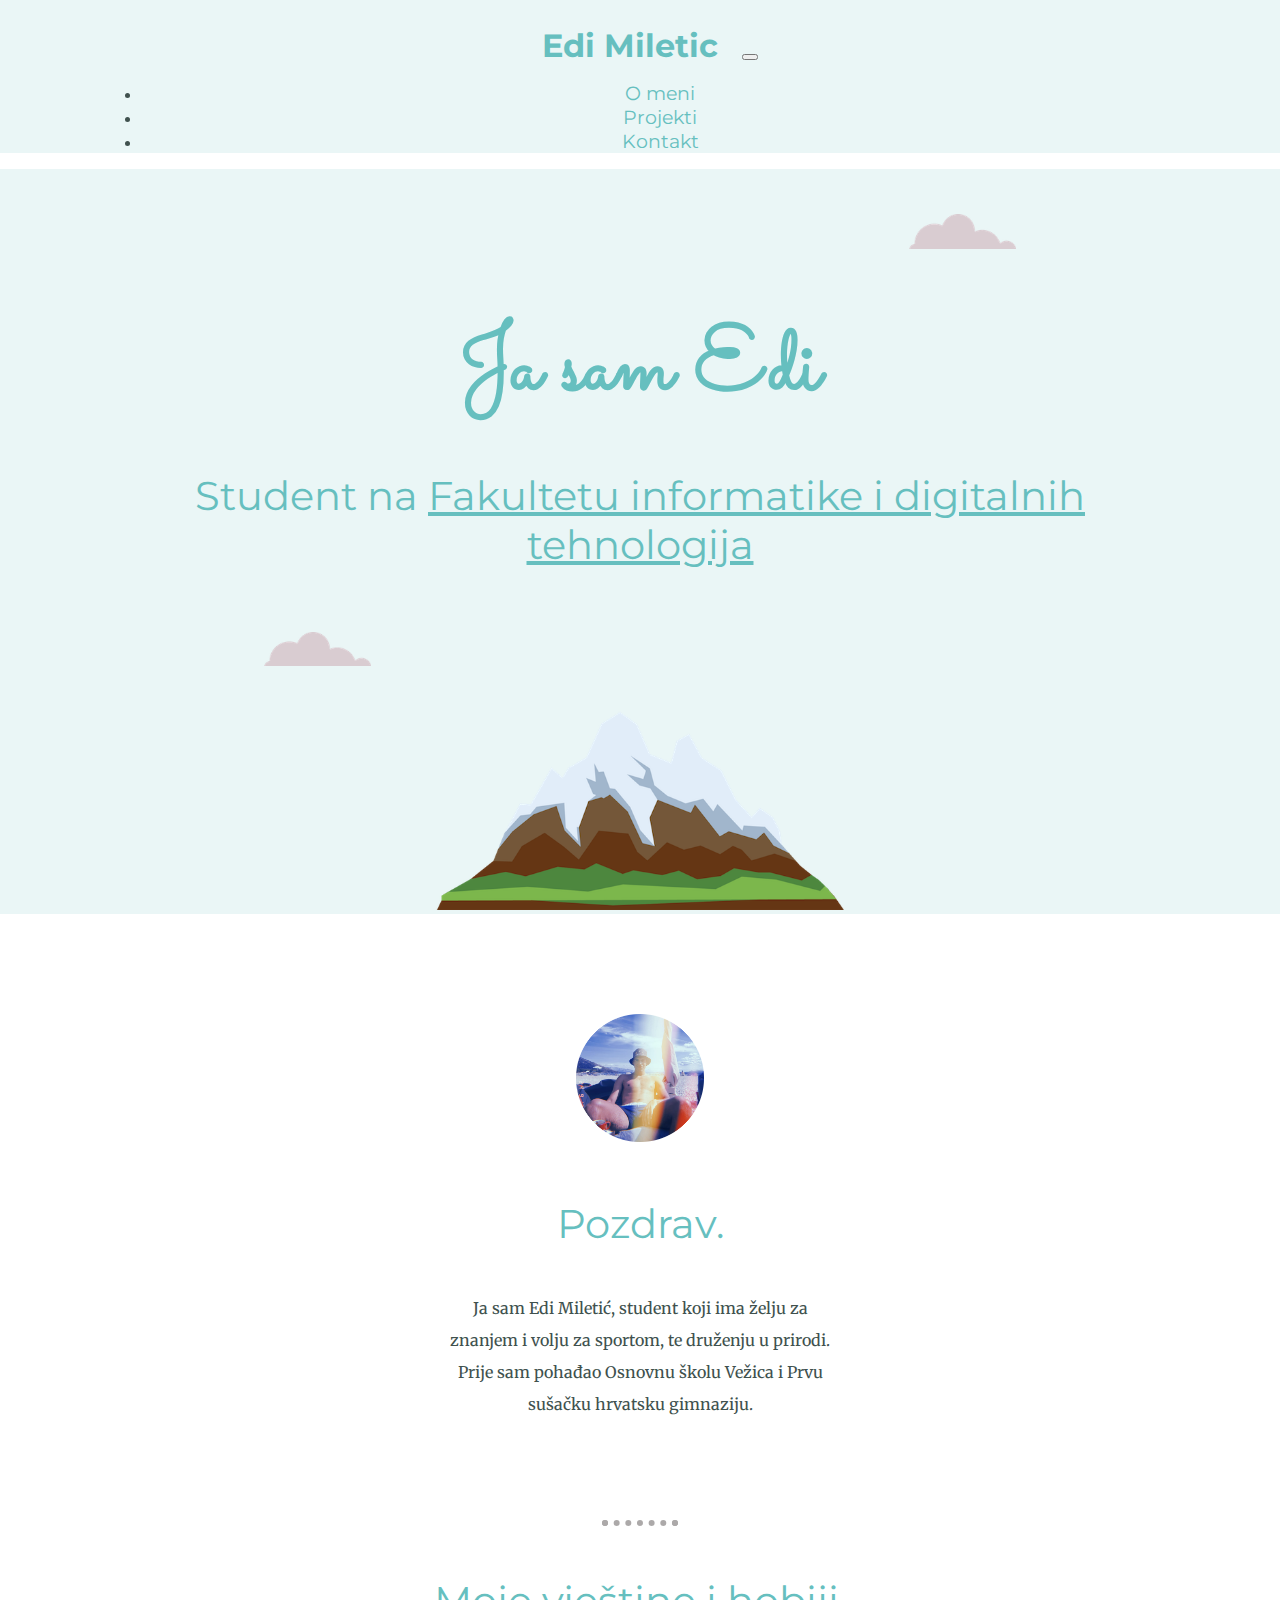
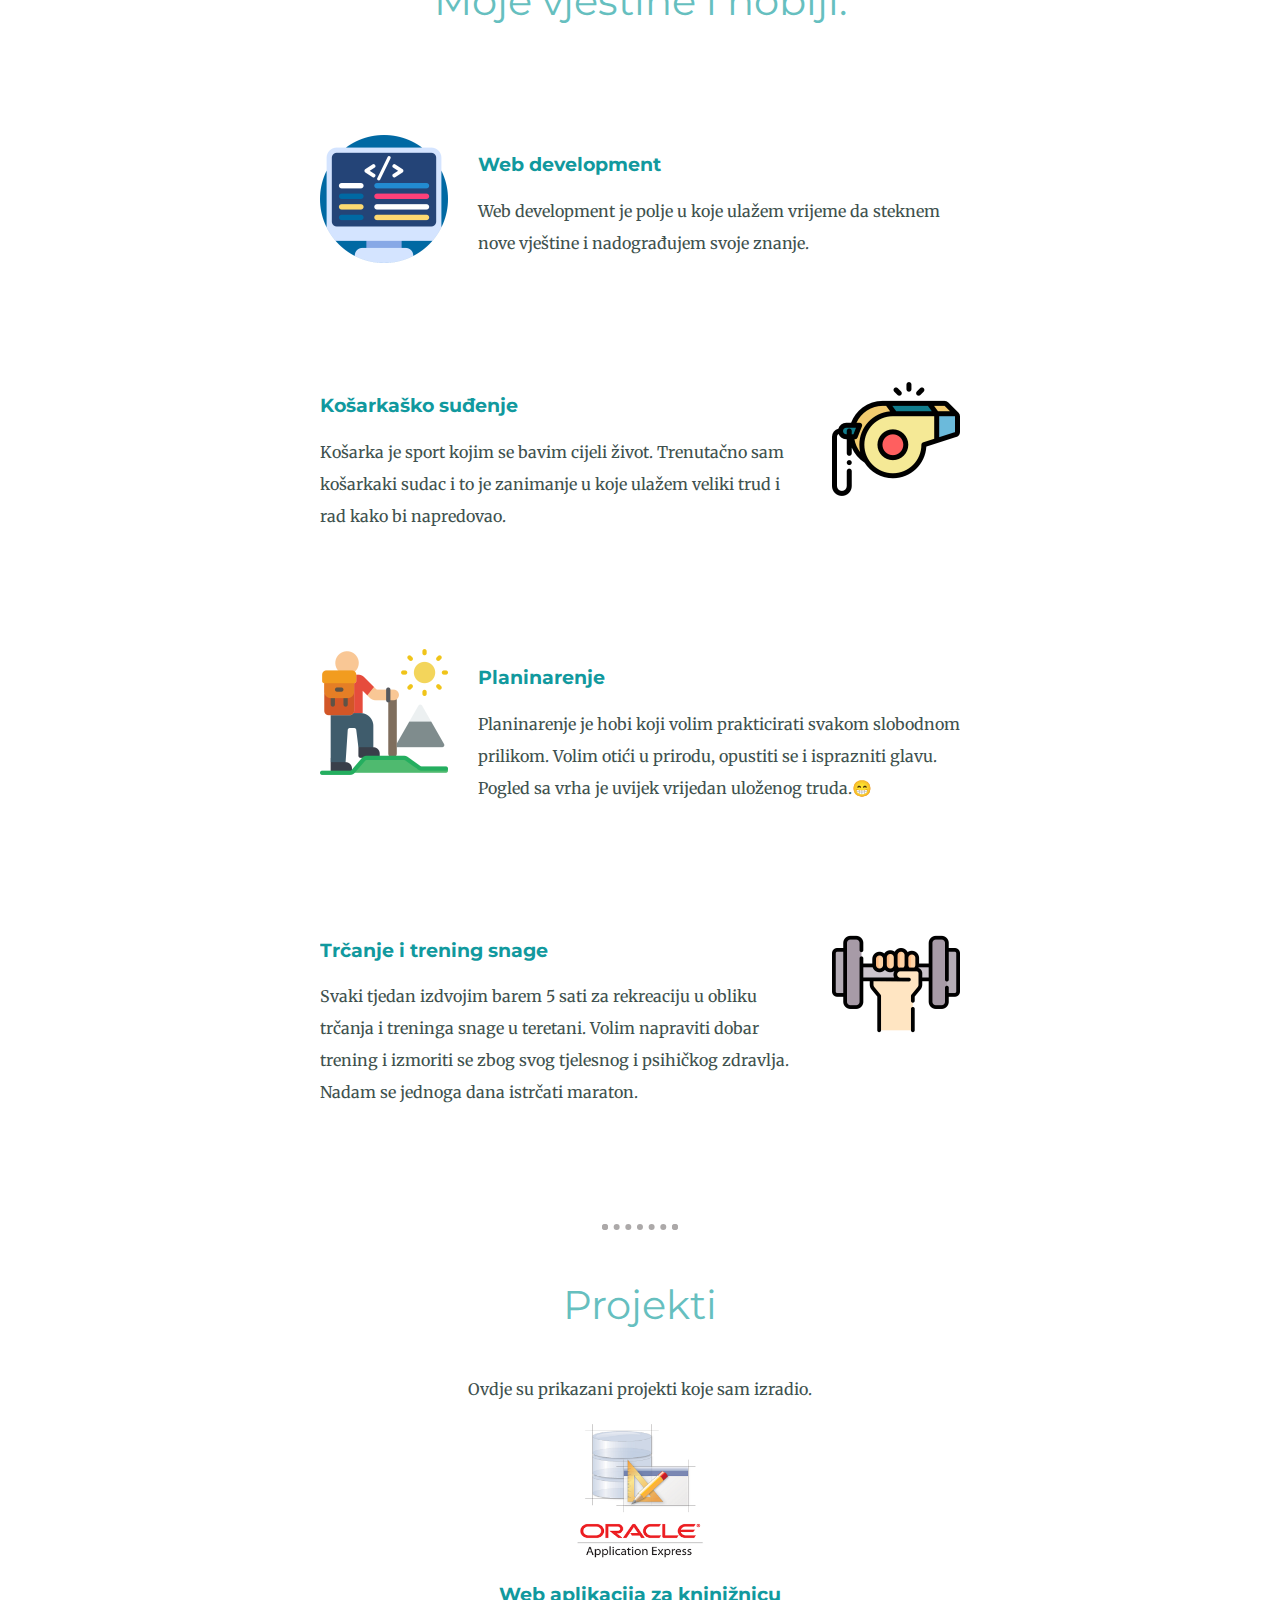
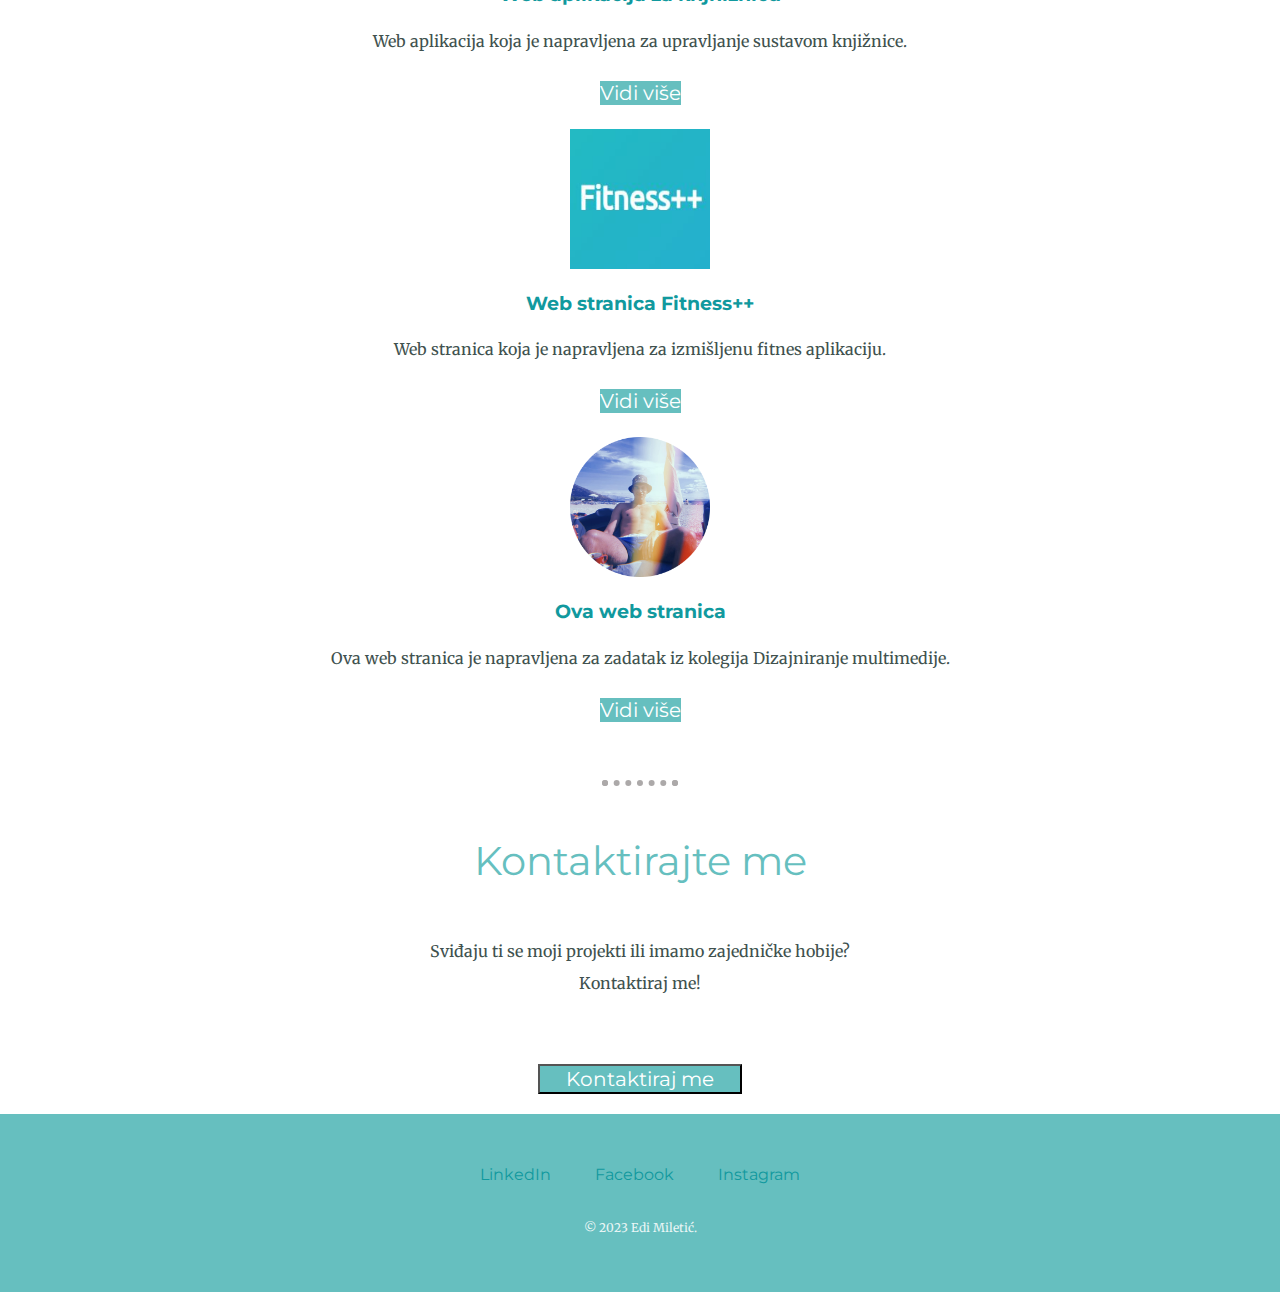
<file: index.html>
<!DOCTYPE html>
<html lang="en">

<head>
  <meta charset="UTF-8">
  <title>Edijeva stranica</title>
  <link href="https://cdn.jsdelivr.net/npm/bootstrap@5.3.0-alpha3/dist/css/bootstrap.min.css" rel="stylesheet"
    integrity="sha384-KK94CHFLLe+nY2dmCWGMq91rCGa5gtU4mk92HdvYe+M/SXH301p5ILy+dN9+nJOZ" crossorigin="anonymous">
  <script src="https://cdn.jsdelivr.net/npm/bootstrap@5.3.0-alpha3/dist/js/bootstrap.bundle.min.js"
    integrity="sha384-ENjdO4Dr2bkBIFxQpeoTz1HIcje39Wm4jDKdf19U8gI4ddQ3GYNS7NTKfAdVQSZe"
    crossorigin="anonymous"></script>
  <link rel="stylesheet" href="css/stilovi.css">
  <link rel="icon" href="favicon.ico">
  <link rel="preconnect" href="https://fonts.googleapis.com">
  <link rel="preconnect" href="https://fonts.gstatic.com" crossorigin>
  <link href="https://fonts.googleapis.com/css2?family=Merriweather&family=Montserrat&family=Sacramento&display=swap"
    rel="stylesheet">
</head>

<body>
  <section id="navigacija">
    <div class="container-fluid">
      <!-- Nav Bar -->
      <nav class="navbar navbar-expand-lg">
        <a class="navbar-brand" href="#title">Edi Miletic</a>
        <button class="navbar-toggler" type="button" data-bs-toggle="collapse" data-bs-target="#navbarTogglerDemo01"
          aria-controls="navbarTogglerDemo01" aria-expanded="false" aria-label="Toggle navigation">
          <span class="navbar-toggler-icon"></span>
        </button>
        <div class="collapse navbar-collapse" id="navbarTogglerDemo01">
          <ul class="navbar-nav ms-auto">
            <li class="nav-item"><a class="nav-link" href="#o-meni">O meni</a></li>
            <li class="nav-item"><a class="nav-link" href="#portofolio">Projekti</a></li>
            <li class="nav-item"><a class="nav-link" href="#contact-me">Kontakt</a></li>
          </ul>
        </div>
      </nav>
    </div>
  </section>
  <section class="" id="title">
    <div class="container-fluid">
      <img class="gornji-oblak" src="slike/cloud.png" alt="Oblak">
      <h1>Ja sam Edi</h1>
      <h2>Student na <span class="podcrtano">Fakultetu informatike i digitalnih tehnologija</span></h2>
      <img class="donji-oblak" src="slike/cloud.png" alt="Oblak">
      <img class="planina" src="slike/mountain.png" alt="Planina">
    </div>
  </section>
  <section class="" id="o-meni">
    <div class="container-fluid">
      <div class="profile">
        <img class="Profilna" src="slike/Profilna.jpg" alt="Profilna">
        <h2>Pozdrav.</h2>
        <p class="intro">Ja sam Edi Miletić, student koji ima želju za znanjem i volju za sportom, te druženju u
          prirodi. Prije sam pohađao Osnovnu školu Vežica i Prvu sušačku hrvatsku gimnaziju.</p>
      </div>
  </section>
  <hr>
  <section class="" id="vjestine">
    <div class="skills">
      <h2>Moje vještine i hobiji.</h2>
      <div class="skill-row">
        <img class="vještine-lijevo" src="slike/computer.png" alt="kompjuter">
        <h3>Web development</h3>
        <p>Web development je polje u koje ulažem vrijeme da steknem nove vještine i nadograđujem svoje znanje.</p>
      </div>
      <div class="skill-row">
        <img class="vještine-desno" src="slike/whistle.png" alt="fuckalica">
        <h3>Košarkaško suđenje</h3>
        <p>Košarka je sport kojim se bavim cijeli život. Trenutačno sam košarkaki sudac i to je zanimanje u koje ulažem veliki trud i rad kako bi napredovao.</p>
      </div>
      <div class="skill-row">
        <img class="vještine-lijevo" src="slike/hiking.png" alt="kompjuter">
        <h3>Planinarenje</h3>
        <p>Planinarenje je hobi koji volim prakticirati svakom slobodnom prilikom. Volim otići u prirodu, opustiti se i isprazniti glavu. Pogled sa vrha je uvijek vrijedan uloženog truda.😁</p>
      </div>
      <div class="skill-row">
        <img class="vještine-desno" src="slike/dumbbell.png" alt="fuckalica">
        <h3>Trčanje i trening snage</h3>
        <p>Svaki tjedan izdvojim barem 5 sati za rekreaciju u obliku trčanja i treninga snage u teretani. Volim napraviti dobar trening i izmoriti se zbog svog tjelesnog i psihičkog zdravlja. Nadam se jednoga dana istrčati maraton.</p>
      </div>
    </div>
  </section>
  <hr>
  <section class="" id="portofolio">

    <h2>Projekti</h2>
    <p>Ovdje su prikazani projekti koje sam izradio. </p>
    <div class="row">
      <div class="col-lg-4">
        <img class="rounded-circle"
          src="slike/Oracle.png"
          alt="Generic placeholder image" width="140" height="140">
        <h3>Web aplikacija za knjnižnicu</h3>
        <p>Web aplikacija koja je napravljena za upravljanje sustavom knjižnice.</p>
        <p><a class="btn" href="Knjiznica.html" role="button">Vidi više</a></p>
      </div><!-- /.col-lg-4 -->
      <div class="col-lg-4">
        <img class="rounded-circle" src="slike/Fitnes++.JPG" alt="Generic placeholder image" width="140" height="140">
        <h3>Web stranica Fitness++</h3>
        <p>Web stranica koja je napravljena za izmišljenu fitnes aplikaciju.
        </p>
        <p><a class="btn" href="Fitnes.html" role="button">Vidi više</a></p>
      </div><!-- /.col-lg-4 -->
      <div class="col-lg-4">
        <img class="rounded-circle" src="slike/Profilna.jpg" alt="Generic placeholder image" width="140" height="140">
        <h3>Ova web stranica</h3>
        <p>Ova web stranica je napravljena za zadatak iz kolegija Dizajniranje multimedije.
        </p>
        <p><a class="btn" href="portofolio.html" role="button">Vidi više</a></p>
      </div>
    </div>


  </section>
  <hr>
  <div id="contact-me">
    <h2>Kontaktirajte me</h2>
    <p class="outro">Sviđaju ti se moji projekti ili imamo zajedničke hobije? Kontaktiraj me!
    </p>
    <button type="button" class="btn btn-lg"><a href="mailto:edi.miletic1@gmail.com">Kontaktiraj me</a></button>
  </div>


  <footer>
    <div class="container-fluid">
      <a class="footer-link" href="https://www.linkedin.com/in/edi-miletic-35382a271/">LinkedIn</a>
      <a class="footer-link" href="https://www.facebook.com/edi.miletic.1/">Facebook</a>
      <a class="footer-link" href="https://www.instagram.com/edimiletic1/">Instagram</a>

      <p class="copyright">© 2023 Edi Miletić.</p>
    </div>
  </footer>


</body>

</html>
</file>
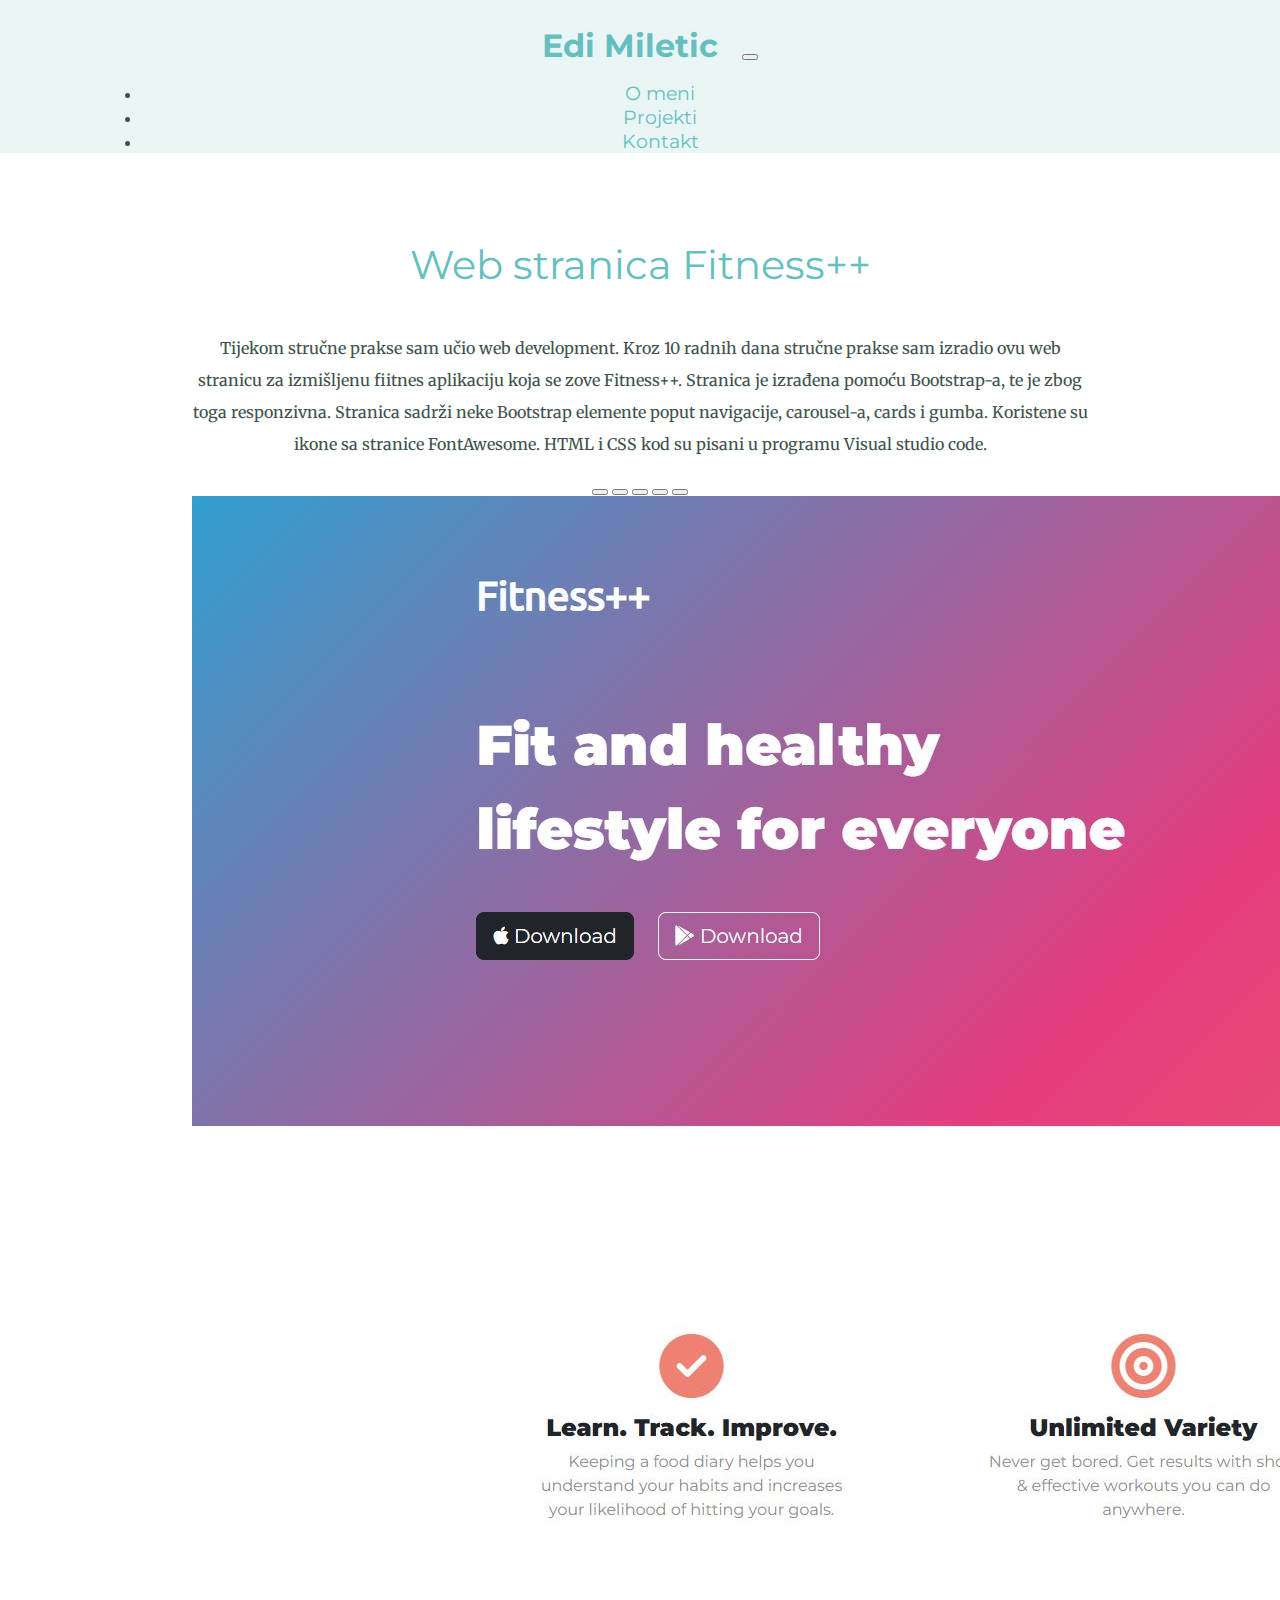
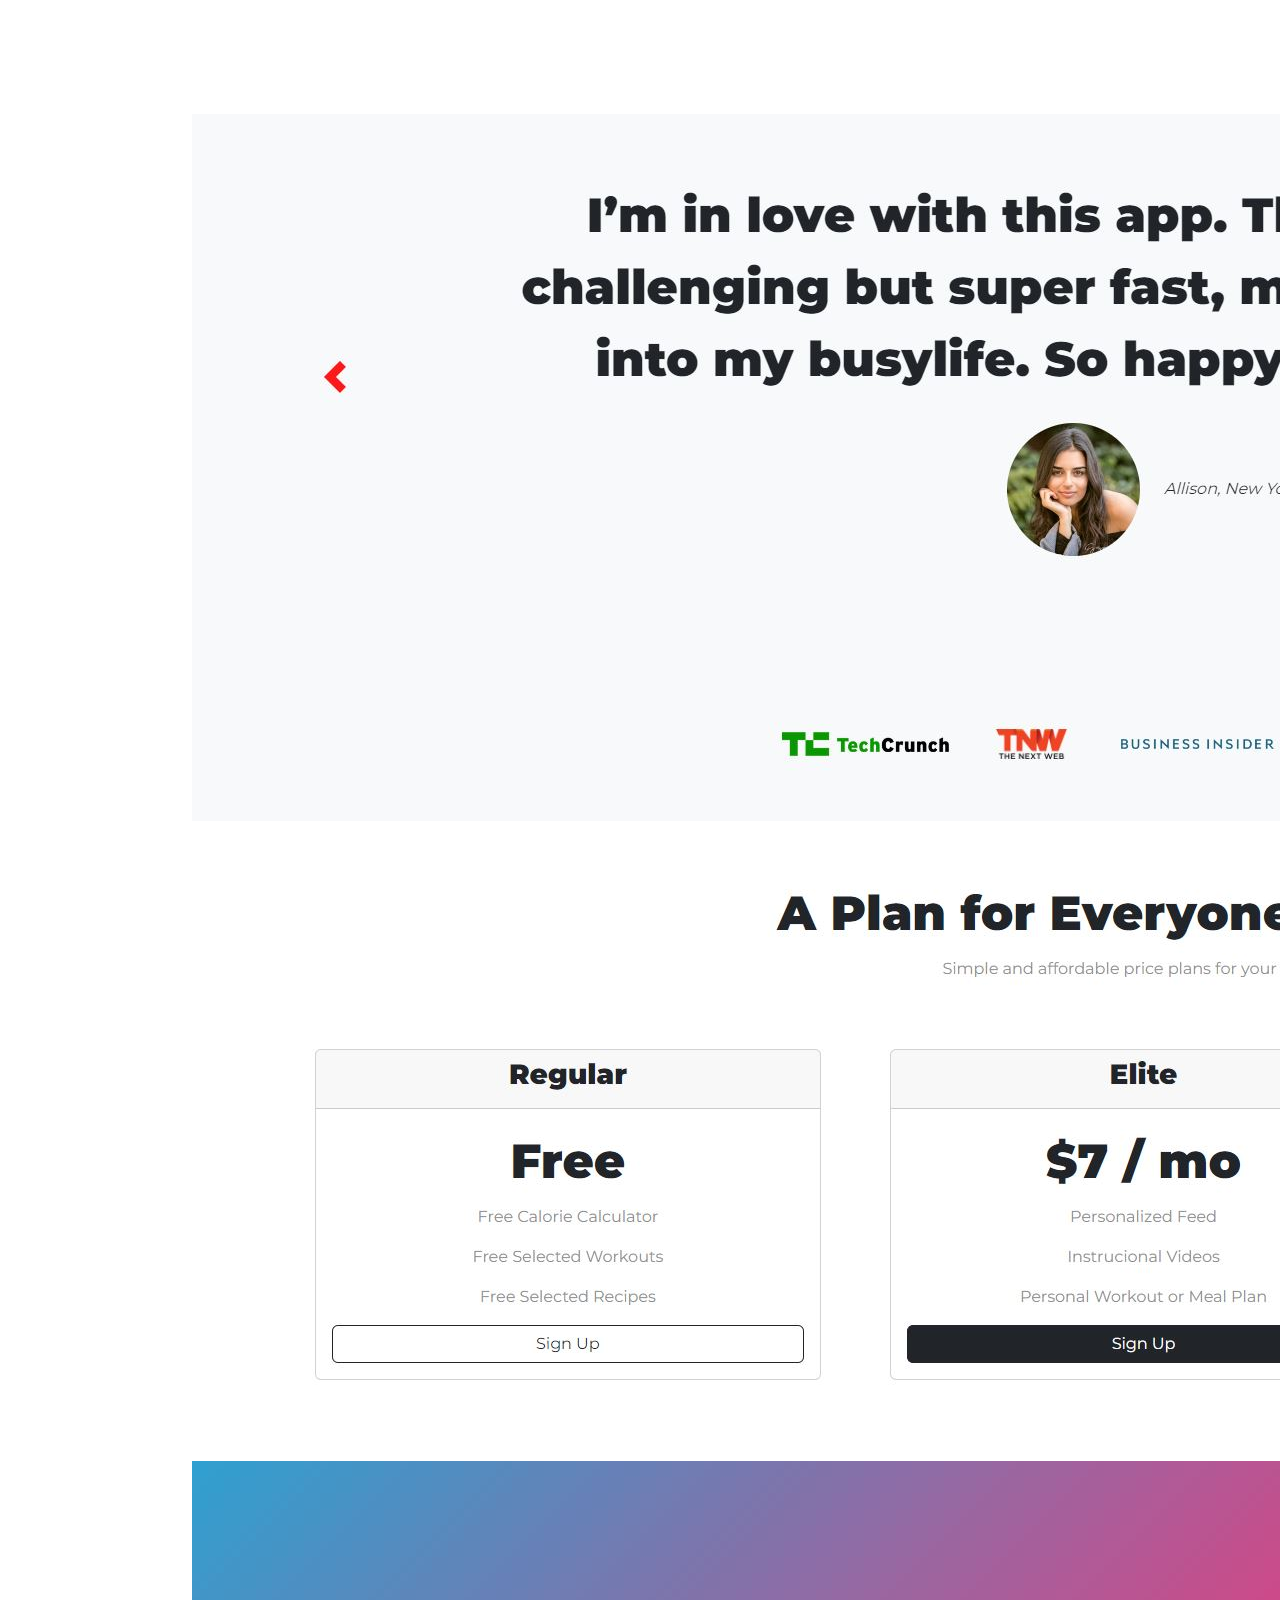
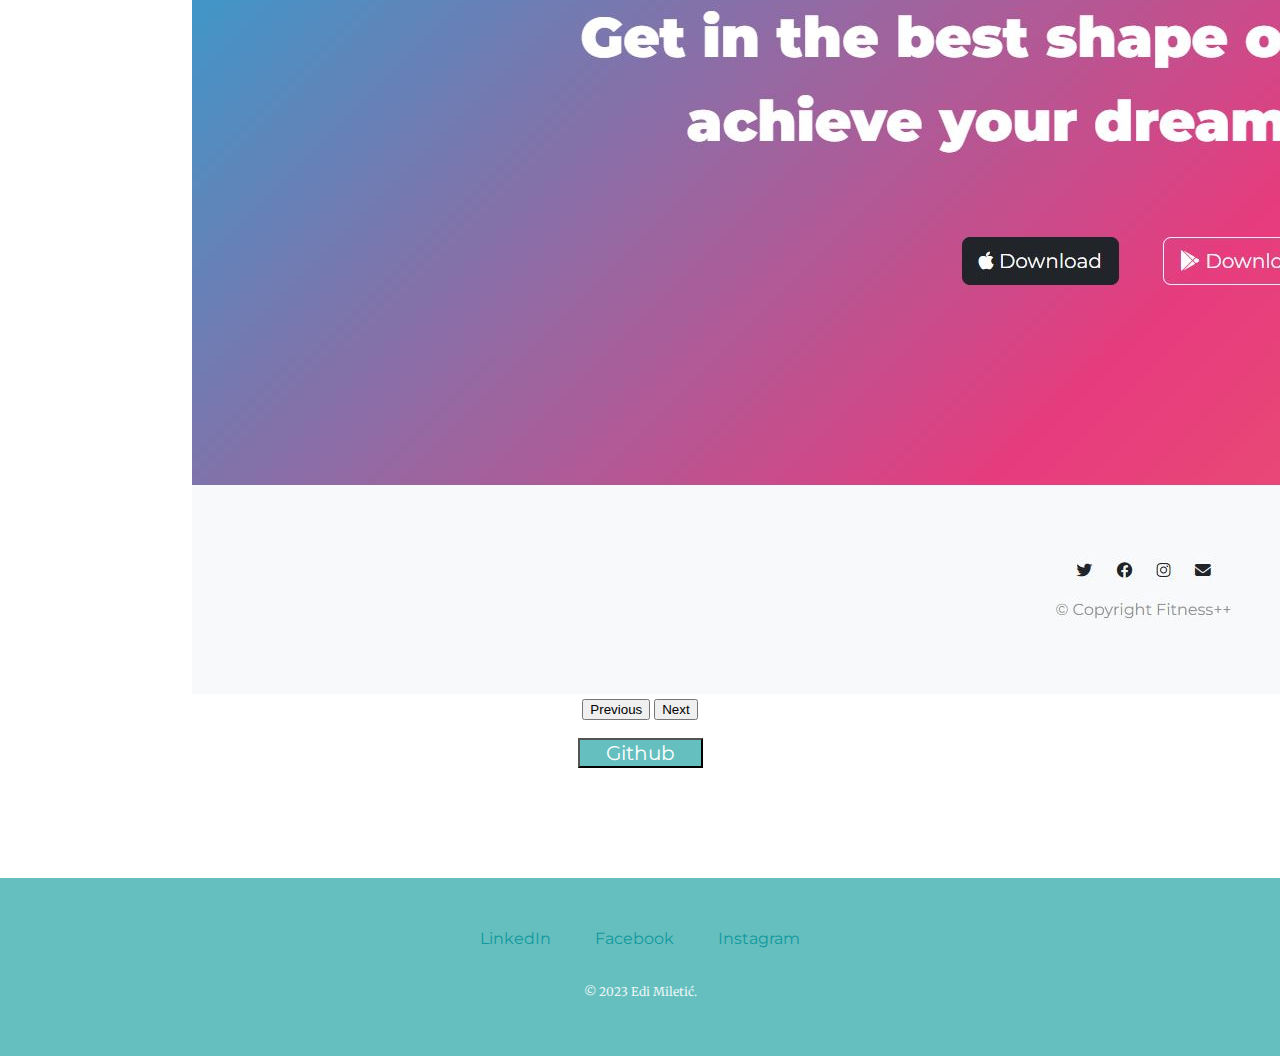
<file: Fitnes.html>
<!DOCTYPE html>
<html lang="en">

<head>
    <meta charset="UTF-8">
    <title>Edijeva stranica</title>
    <link href="https://cdn.jsdelivr.net/npm/bootstrap@5.3.0-alpha3/dist/css/bootstrap.min.css" rel="stylesheet"
        integrity="sha384-KK94CHFLLe+nY2dmCWGMq91rCGa5gtU4mk92HdvYe+M/SXH301p5ILy+dN9+nJOZ" crossorigin="anonymous">
    <script src="https://cdn.jsdelivr.net/npm/bootstrap@5.3.0-alpha3/dist/js/bootstrap.bundle.min.js"
        integrity="sha384-ENjdO4Dr2bkBIFxQpeoTz1HIcje39Wm4jDKdf19U8gI4ddQ3GYNS7NTKfAdVQSZe"
        crossorigin="anonymous"></script>
    <link rel="stylesheet" href="css/stilovi.css">
    <link rel="icon" href="favicon.ico">
    <link rel="preconnect" href="https://fonts.googleapis.com">
    <link rel="preconnect" href="https://fonts.gstatic.com" crossorigin>
    <link href="https://fonts.googleapis.com/css2?family=Merriweather&family=Montserrat&family=Sacramento&display=swap"
        rel="stylesheet">
</head>

<body>
    <section id="navigacija">
        <div class="container-fluid">
            <!-- Nav Bar -->
            <nav class="navbar navbar-expand-lg">
                <a class="navbar-brand" href="index.html">Edi Miletic</a>
                <button class="navbar-toggler" type="button" data-bs-toggle="collapse"
                    data-bs-target="#navbarTogglerDemo01" aria-controls="navbarTogglerDemo01" aria-expanded="false"
                    aria-label="Toggle navigation">
                    <span class="navbar-toggler-icon"></span>
                </button>
                <div class="collapse navbar-collapse" id="navbarTogglerDemo01">
                    <ul class="navbar-nav ms-auto">
                        <li class="nav-item"><a class="nav-link" href="index.html#o-meni">O meni</a></li>
                        <li class="nav-item"><a class="nav-link" href="index.html#portofolio">Projekti</a></li>
                        <li class="nav-item"><a class="nav-link" href="index.html#contact-me">Kontakt</a></li>
                    </ul>
                </div>
    </section>
    <section class="rad">
        <div class="container-fluid">
            <div class="row">
                <div class="col-12">
                    <h2>Web stranica Fitness++</h2>
                       <p>Tijekom stručne prakse sam učio web development. Kroz 10 radnih dana stručne prakse sam izradio ovu web stranicu za izmišljenu fiitnes aplikaciju koja se zove Fitness++. Stranica je izrađena pomoću Bootstrap-a, te je zbog toga responzivna. Stranica sadrži neke Bootstrap elemente poput navigacije, carousel-a, cards i gumba. Koristene su ikone sa stranice FontAwesome. HTML i CSS kod su pisani u programu Visual studio code.</p>
                </div>
            </div>
            <div class="row">
                <div class="col-12">
                    <div id="carouselExampleIndicators" class="carousel slide">
                        <div class="carousel-indicators">
                          <button type="button" data-bs-target="#carouselExampleIndicators" data-bs-slide-to="0" class="active" aria-current="true" aria-label="Slide 1"></button>
                          <button type="button" data-bs-target="#carouselExampleIndicators" data-bs-slide-to="1" aria-label="Slide 2"></button>
                          <button type="button" data-bs-target="#carouselExampleIndicators" data-bs-slide-to="2" aria-label="Slide 3"></button>
                          <button type="button" data-bs-target="#carouselExampleIndicators" data-bs-slide-to="3" aria-label="Slide 4"></button>
                          <button type="button" data-bs-target="#carouselExampleIndicators" data-bs-slide-to="4" aria-label="Slide 5"></button>
                        </div>
                        <div class="carousel-inner">
                          <div class="carousel-item active">
                            <img src="slike/Fitnes1.JPG" class="d-block w-100" alt="...">
                          </div>
                          <div class="carousel-item">
                            <img src="slike/Fitnes2.JPG" class="d-block w-100" alt="...">
                          </div>
                          <div class="carousel-item">
                            <img src="slike/Fitnes3.JPG" class="d-block w-100" alt="...">
                          </div>
                          <div class="carousel-item">
                            <img src="slike/Fitnes4.JPG" class="d-block w-100" alt="...">
                          </div>
                          <div class="carousel-item">
                            <img src="slike/Fitnes5.JPG" class="d-block w-100" alt="...">
                          </div>
                        </div>
                        <button class="carousel-control-prev" type="button" data-bs-target="#carouselExampleIndicators" data-bs-slide="prev">
                          <span class="carousel-control-prev-icon" aria-hidden="true"></span>
                          <span class="visually-hidden">Previous</span>
                        </button>
                        <button class="carousel-control-next" type="button" data-bs-target="#carouselExampleIndicators" data-bs-slide="next">
                          <span class="carousel-control-next-icon" aria-hidden="true"></span>
                          <span class="visually-hidden">Next</span>
                        </button>
                      </div>
                </div>
        </div>
        <button type="button" class="btn btn-lg"><a href="https://github.com/edimiletic/fitness-">Github</a></button>
    </section>
    <footer>
        <div class="container-fluid">
            <a class="footer-link" href="https://www.linkedin.com/in/edi-miletic-35382a271/">LinkedIn</a>
            <a class="footer-link" href="https://www.facebook.com/edi.miletic.1/">Facebook</a>
            <a class="footer-link" href="https://www.instagram.com/edimiletic1/">Instagram</a>

            <p class="copyright">© 2023 Edi Miletić.</p>
        </div>
    </footer>
</body>

</html>
</file>
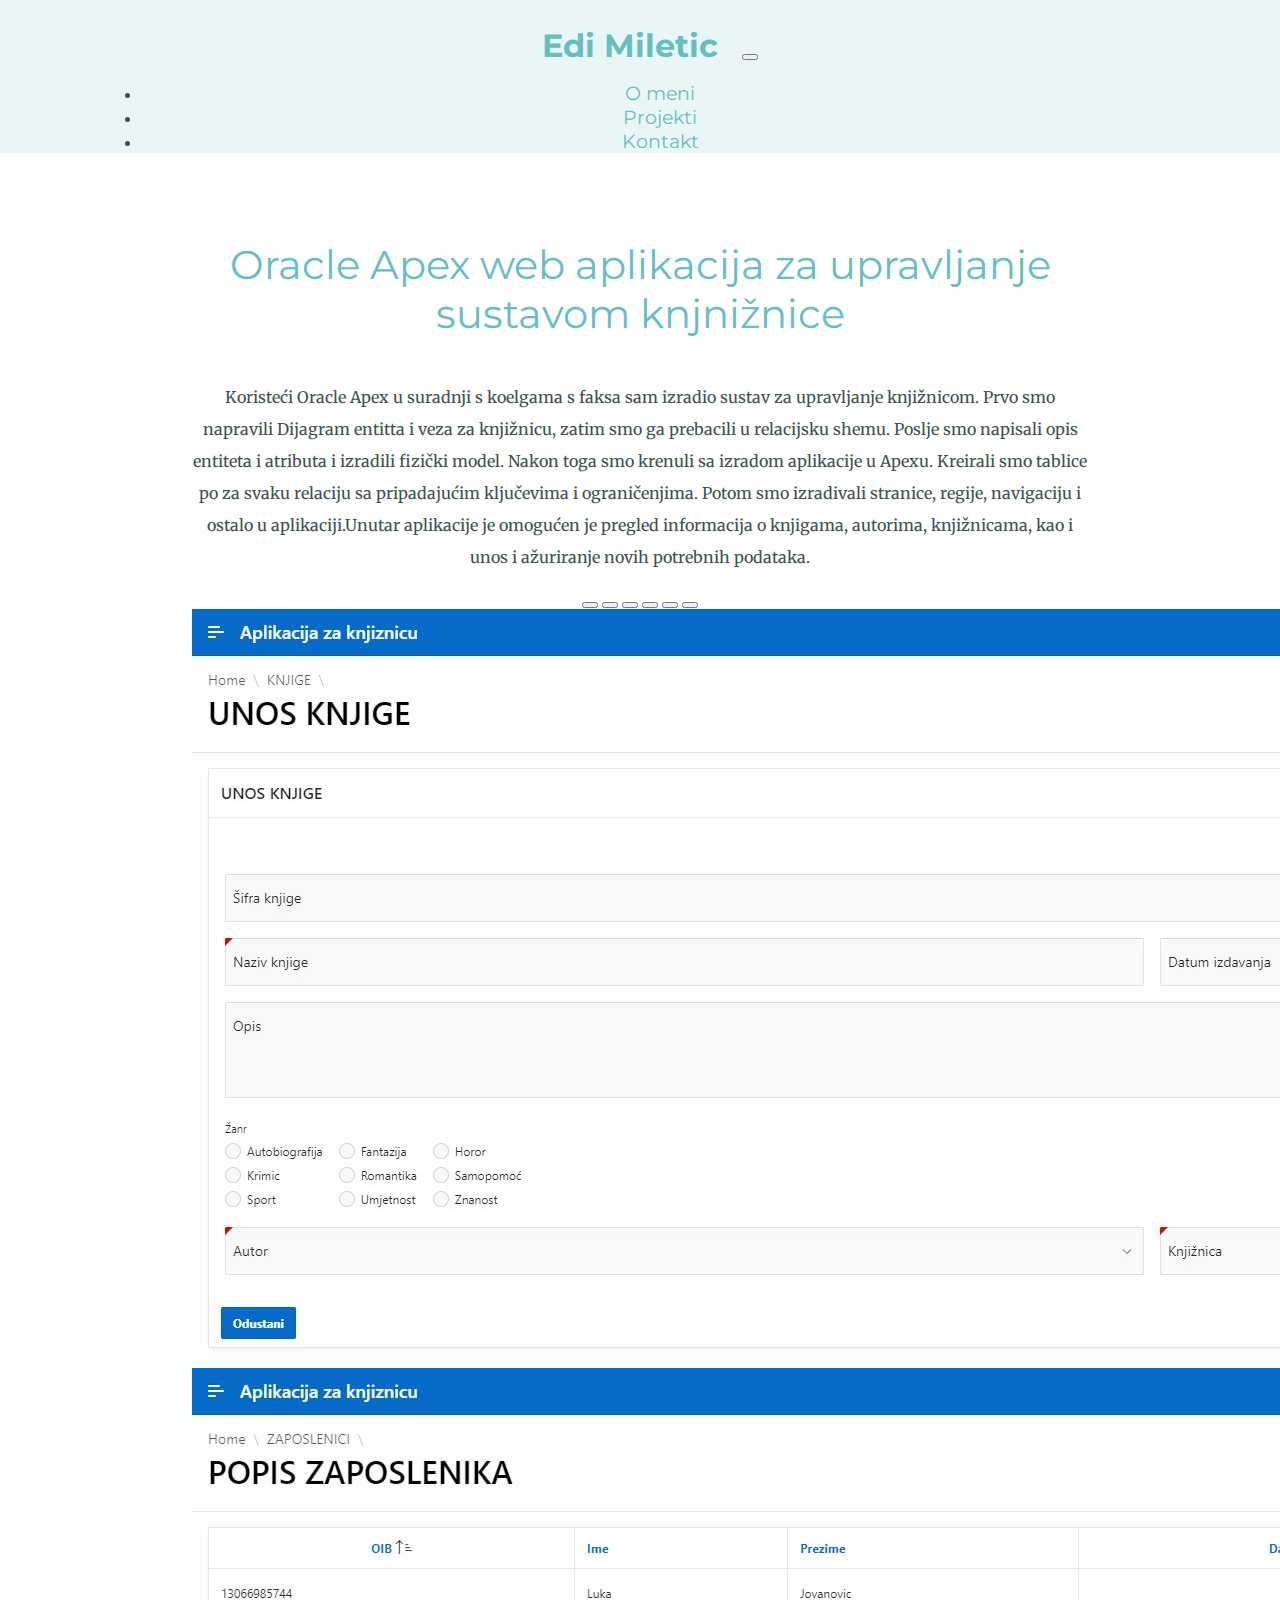
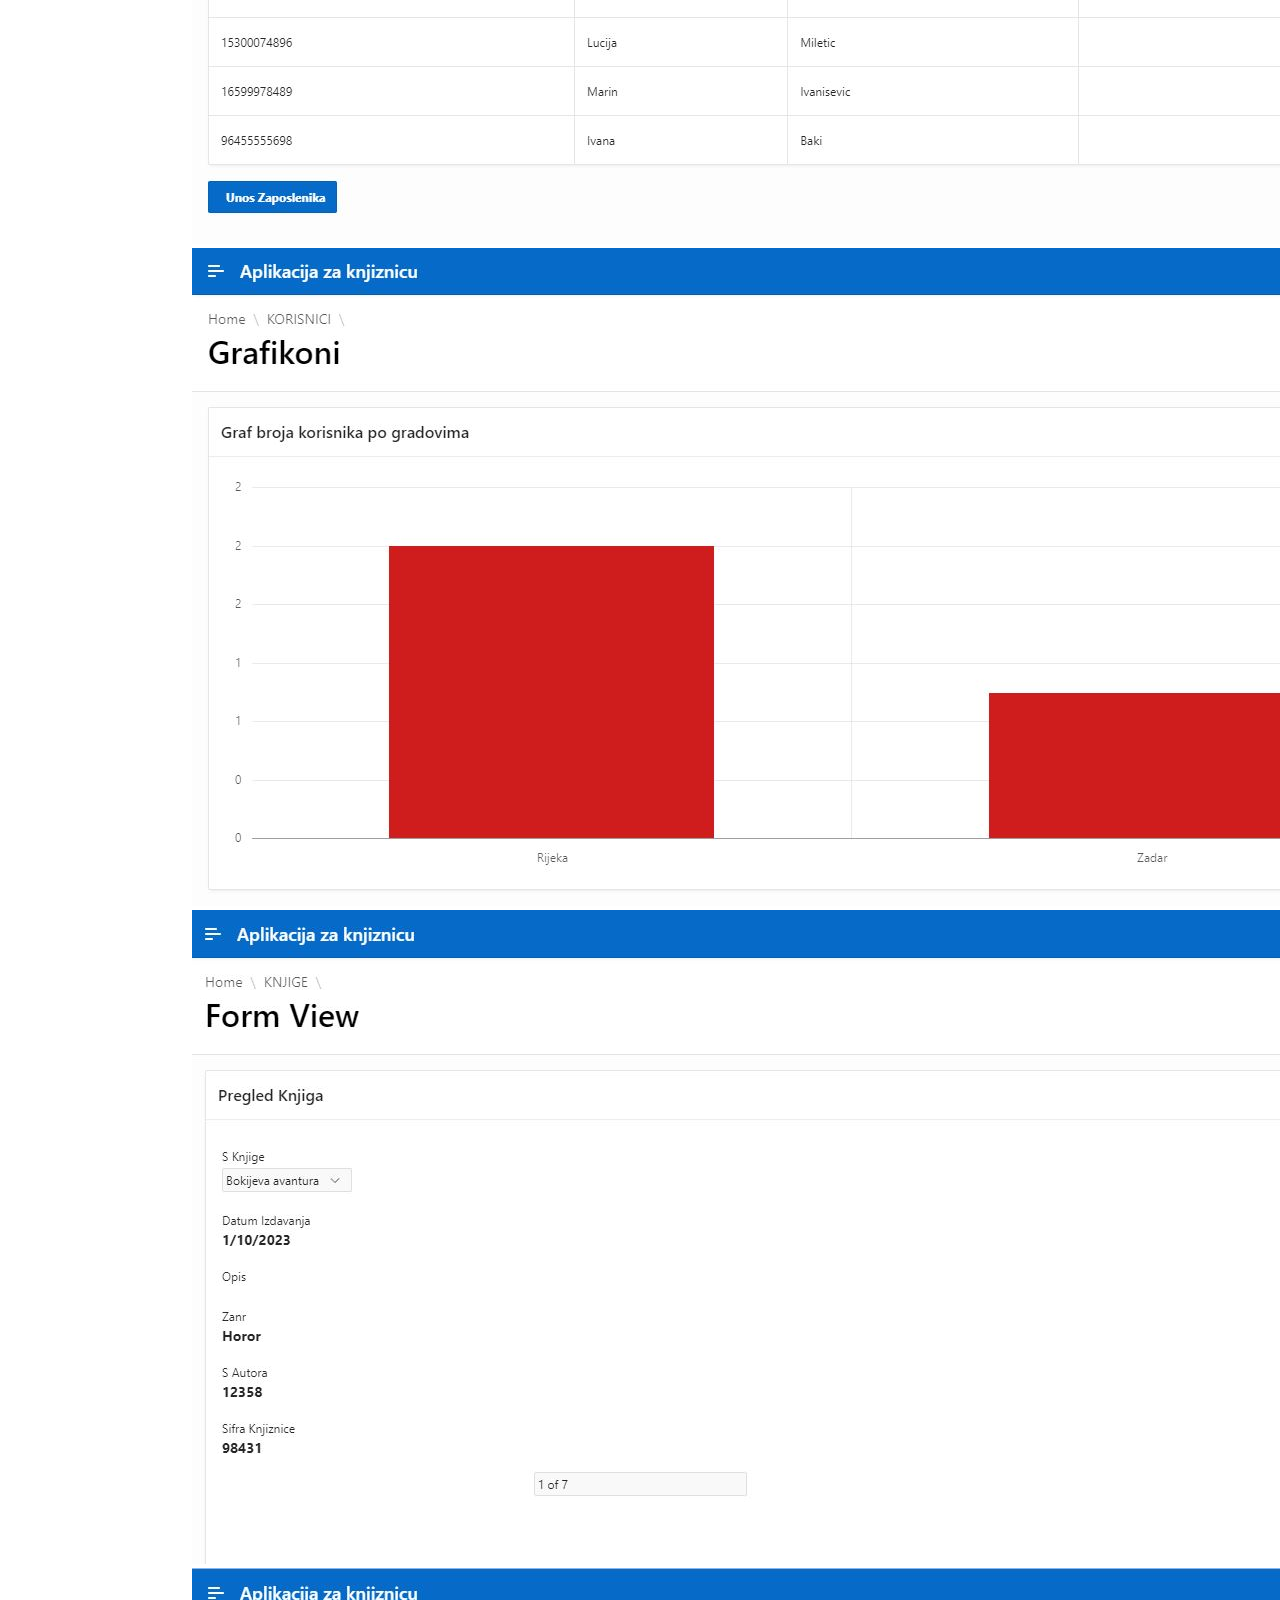
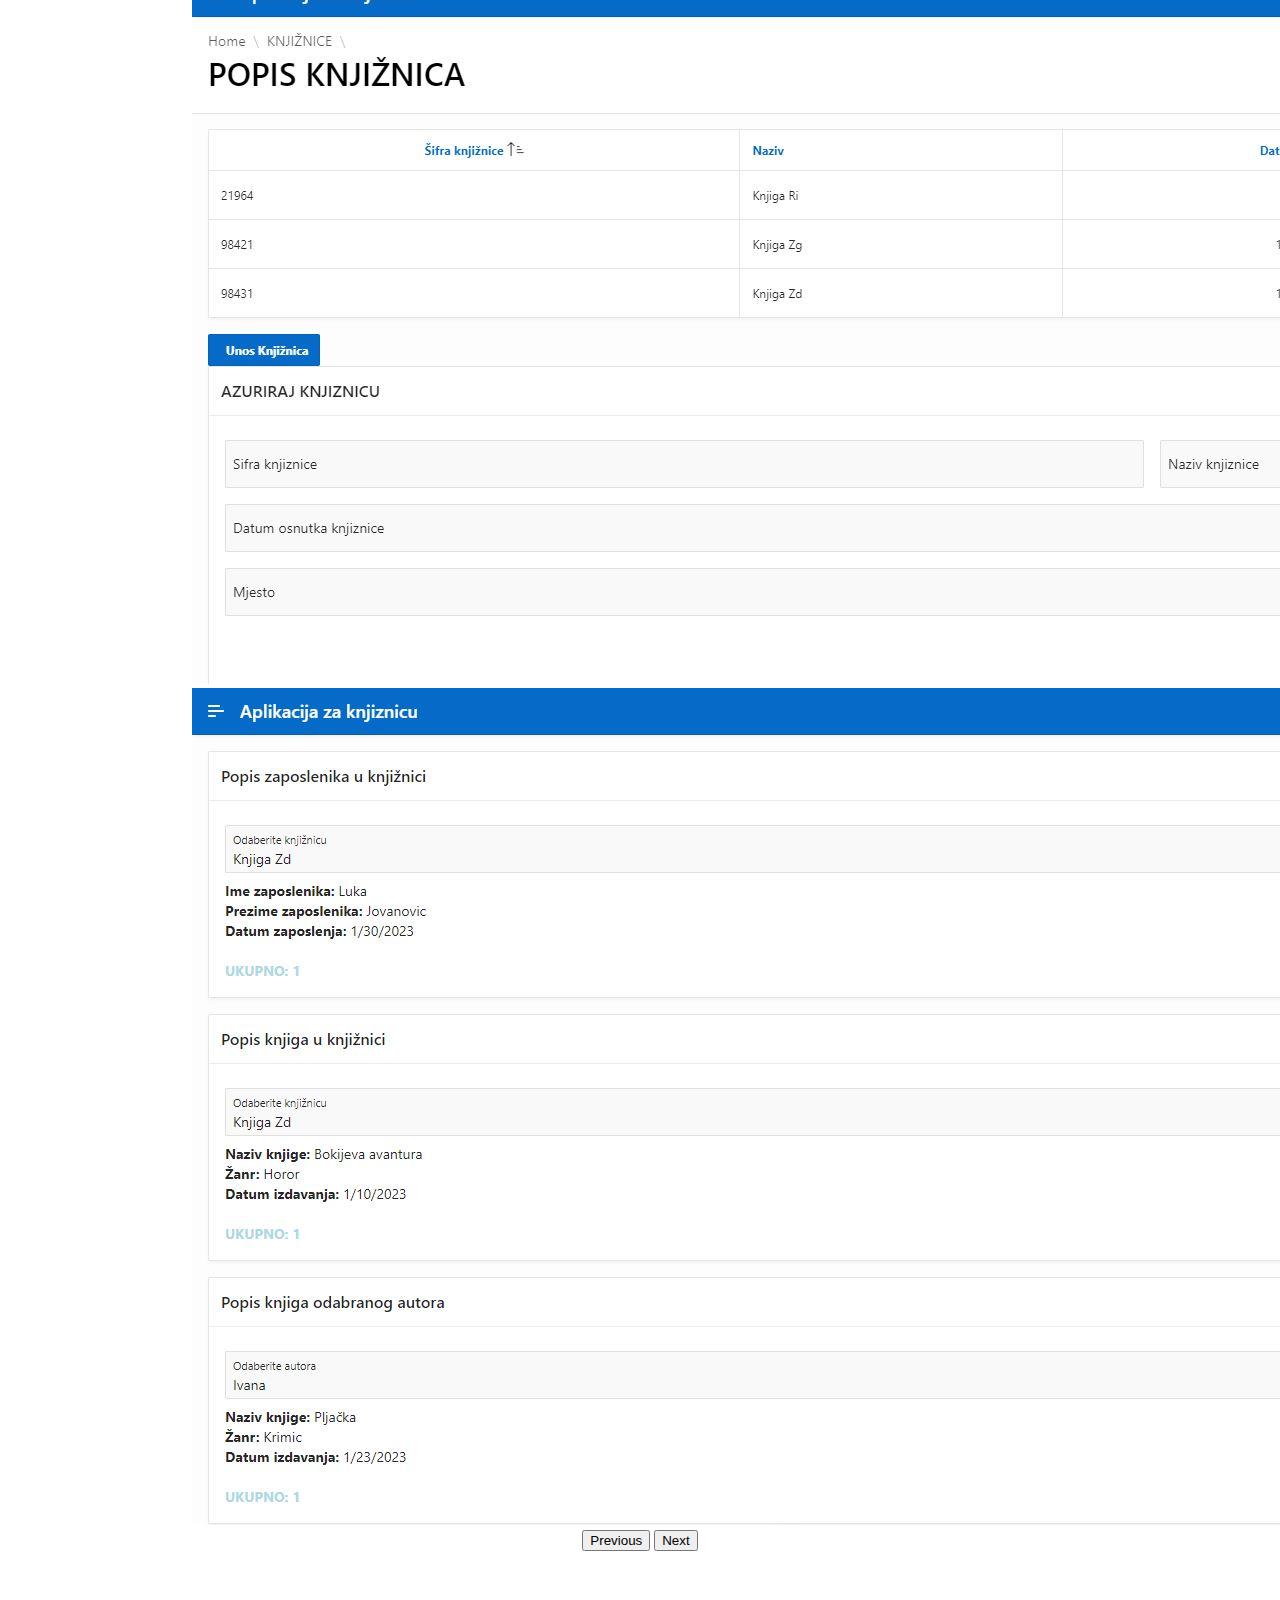
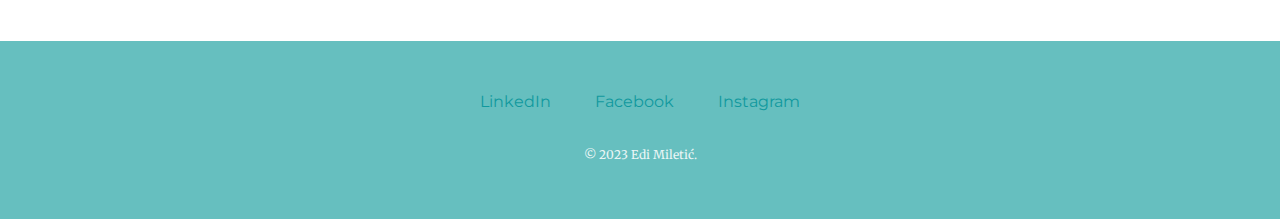
<file: Knjiznica.html>
<!DOCTYPE html>
<html lang="en">

<head>
    <meta charset="UTF-8">
    <title>Edijeva stranica</title>
    <link href="https://cdn.jsdelivr.net/npm/bootstrap@5.3.0-alpha3/dist/css/bootstrap.min.css" rel="stylesheet"
        integrity="sha384-KK94CHFLLe+nY2dmCWGMq91rCGa5gtU4mk92HdvYe+M/SXH301p5ILy+dN9+nJOZ" crossorigin="anonymous">
    <script src="https://cdn.jsdelivr.net/npm/bootstrap@5.3.0-alpha3/dist/js/bootstrap.bundle.min.js"
        integrity="sha384-ENjdO4Dr2bkBIFxQpeoTz1HIcje39Wm4jDKdf19U8gI4ddQ3GYNS7NTKfAdVQSZe"
        crossorigin="anonymous"></script>
    <link rel="stylesheet" href="css/stilovi.css">
    <link rel="icon" href="favicon.ico">
    <link rel="preconnect" href="https://fonts.googleapis.com">
    <link rel="preconnect" href="https://fonts.gstatic.com" crossorigin>
    <link href="https://fonts.googleapis.com/css2?family=Merriweather&family=Montserrat&family=Sacramento&display=swap"
        rel="stylesheet">
</head>

<body>
    <section id="navigacija">
        <div class="container-fluid">
            <!-- Nav Bar -->
            <nav class="navbar navbar-expand-lg">
                <a class="navbar-brand" href="index.html">Edi Miletic</a>
                <button class="navbar-toggler" type="button" data-bs-toggle="collapse"
                    data-bs-target="#navbarTogglerDemo01" aria-controls="navbarTogglerDemo01" aria-expanded="false"
                    aria-label="Toggle navigation">
                    <span class="navbar-toggler-icon"></span>
                </button>
                <div class="collapse navbar-collapse" id="navbarTogglerDemo01">
                    <ul class="navbar-nav ms-auto">
                        <li class="nav-item"><a class="nav-link" href="index.html#o-meni">O meni</a></li>
                        <li class="nav-item"><a class="nav-link" href="index.html#portofolio">Projekti</a></li>
                        <li class="nav-item"><a class="nav-link" href="index.html#contect-me">Kontakt</a></li>
                    </ul>
                </div>
    </section>
    <section class="rad">
        <div class="container-fluid">
            <div class="row">
                <div class="col-12">
                    <h2>Oracle Apex web aplikacija za upravljanje sustavom knjnižnice</h2>
                       <p>Koristeći Oracle Apex u suradnji s koelgama s faksa sam izradio sustav za upravljanje knjižnicom. Prvo smo napravili Dijagram entitta i veza za knjižnicu, zatim smo ga prebacili u relacijsku shemu. Poslje smo napisali opis entiteta i atributa i izradili fizički model. Nakon toga smo krenuli sa izradom aplikacije u Apexu. Kreirali smo tablice po za svaku relaciju sa pripadajućim ključevima i ograničenjima. Potom smo izradivali stranice, regije, navigaciju i ostalo u aplikaciji.Unutar aplikacije je omogućen je pregled informacija o knjigama, autorima, knjižnicama, kao i unos i ažuriranje novih potrebnih podataka.</p>
                </div>
            </div>
            <div class="row">
                <div class="col-12">
                    <div id="carouselExampleIndicators" class="carousel slide">
                        <div class="carousel-indicators">
                          <button type="button" data-bs-target="#carouselExampleIndicators" data-bs-slide-to="0" class="active" aria-current="true" aria-label="Slide 1"></button>
                          <button type="button" data-bs-target="#carouselExampleIndicators" data-bs-slide-to="1" aria-label="Slide 2"></button>
                          <button type="button" data-bs-target="#carouselExampleIndicators" data-bs-slide-to="2" aria-label="Slide 3"></button>
                          <button type="button" data-bs-target="#carouselExampleIndicators" data-bs-slide-to="3" aria-label="Slide 4"></button>
                          <button type="button" data-bs-target="#carouselExampleIndicators" data-bs-slide-to="4" aria-label="Slide 5"></button>
                          <button type="button" data-bs-target="#carouselExampleIndicators" data-bs-slide-to="5" aria-label="Slide 6"></button>


                        </div>
                        <div class="carousel-inner">
                          <div class="carousel-item active">
                            <img src="slike/Knjiga1.jpg" class="d-block w-100" alt="...">
                          </div>
                          <div class="carousel-item">
                            <img src="slike/Knjiga2.jpg" class="d-block w-100" alt="...">
                          </div>
                          <div class="carousel-item">
                            <img src="slike/Knjiga3.jpg" class="d-block w-100" alt="...">
                          </div>
                          <div class="carousel-item">
                            <img src="slike/Knjiga4.jpg" class="d-block w-100" alt="...">
                          </div>
                          <div class="carousel-item">
                            <img src="slike/Knjiga5.JPG" class="d-block w-100" alt="...">
                          </div>
                          <div class="carousel-item">
                            <img src="slike/Knjiga6.JPG" class="d-block w-100" alt="...">
                          </div>
                        </div>
                        <button class="carousel-control-prev" type="button" data-bs-target="#carouselExampleIndicators" data-bs-slide="prev">
                          <span class="carousel-control-prev-icon" aria-hidden="true"></span>
                          <span class="visually-hidden">Previous</span>
                        </button>
                        <button class="carousel-control-next" type="button" data-bs-target="#carouselExampleIndicators" data-bs-slide="next">
                          <span class="carousel-control-next-icon" aria-hidden="true"></span>
                          <span class="visually-hidden">Next</span>
                        </button>
                      </div>
                </div>
            </div>
        </div>
    </section>
    <footer>
        <div class="container-fluid">
            <a class="footer-link" href="https://www.linkedin.com/in/edi-miletic-35382a271/">LinkedIn</a>
            <a class="footer-link" href="https://www.facebook.com/edi.miletic.1/">Facebook</a>
            <a class="footer-link" href="https://www.instagram.com/edimiletic1/">Instagram</a>

            <p class="copyright">© 2023 Edi Miletić.</p>
        </div>
    </footer>
</body>

</html>
</file>
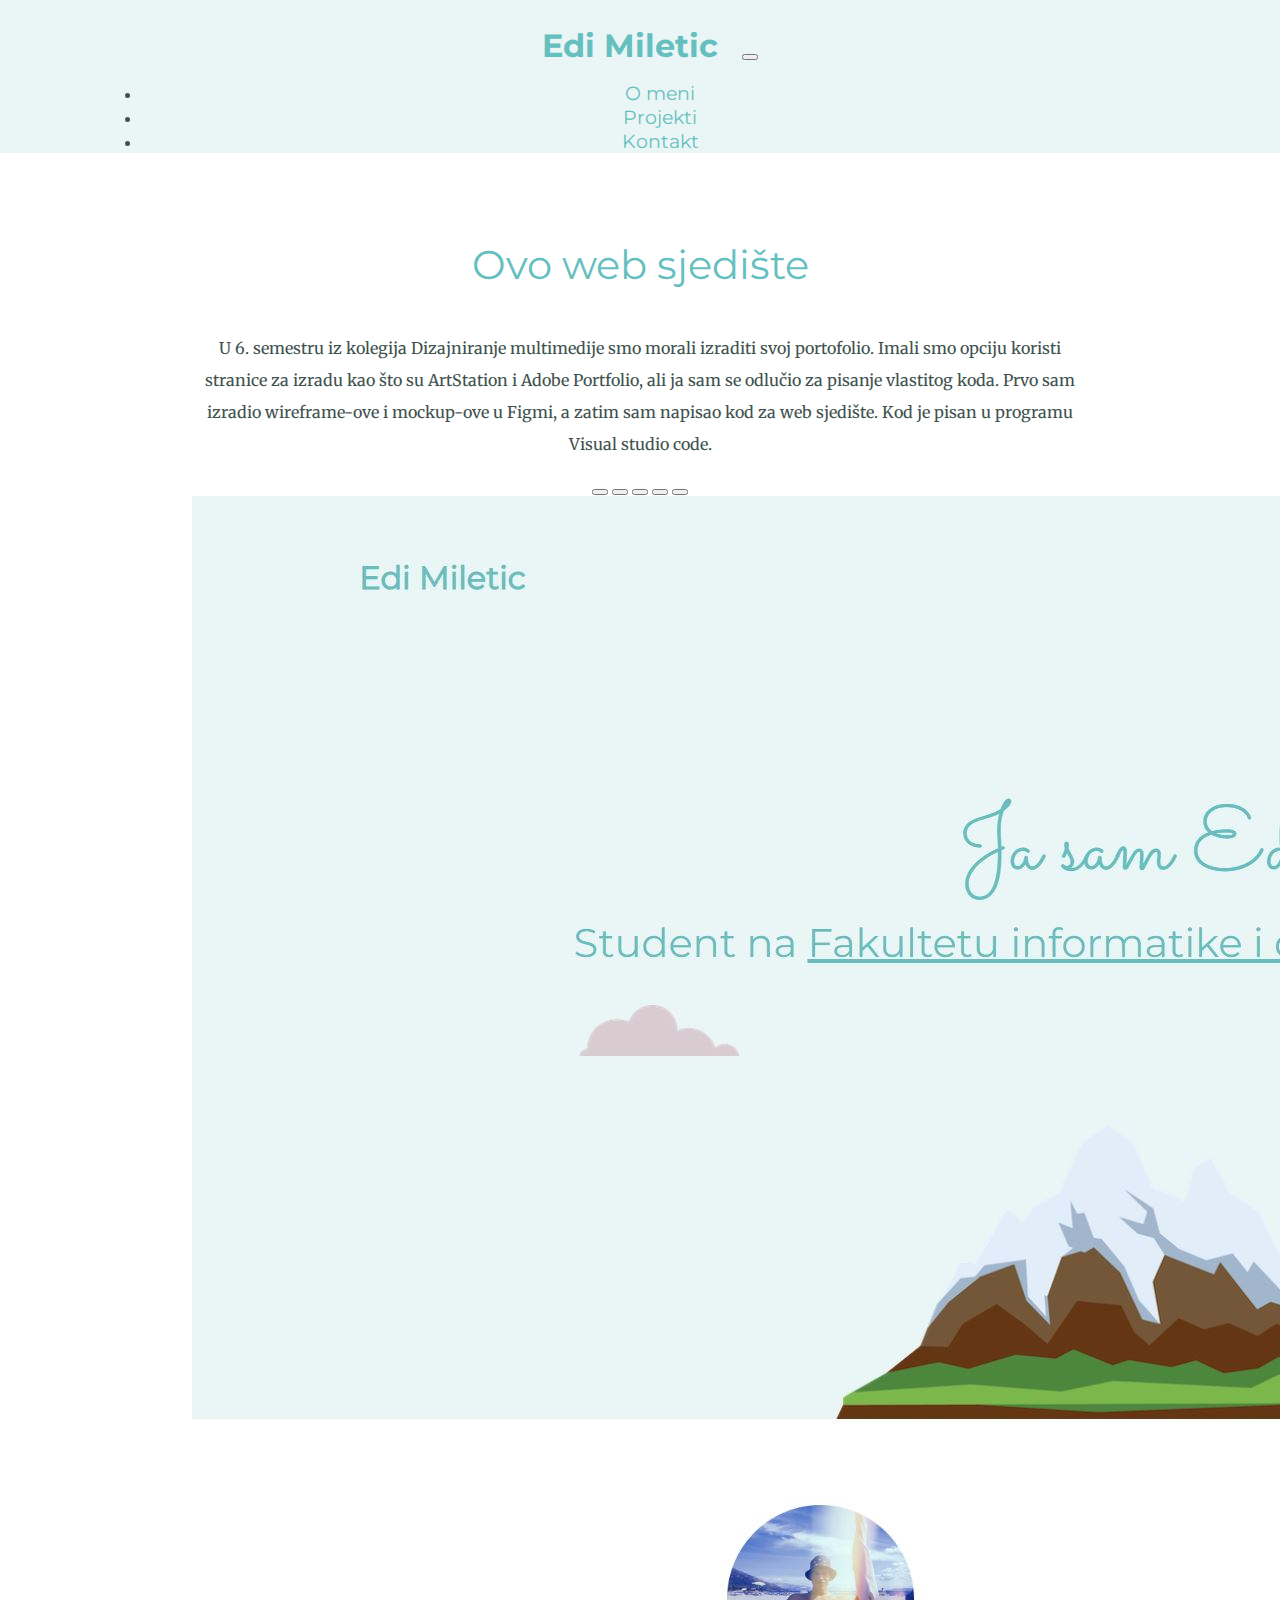
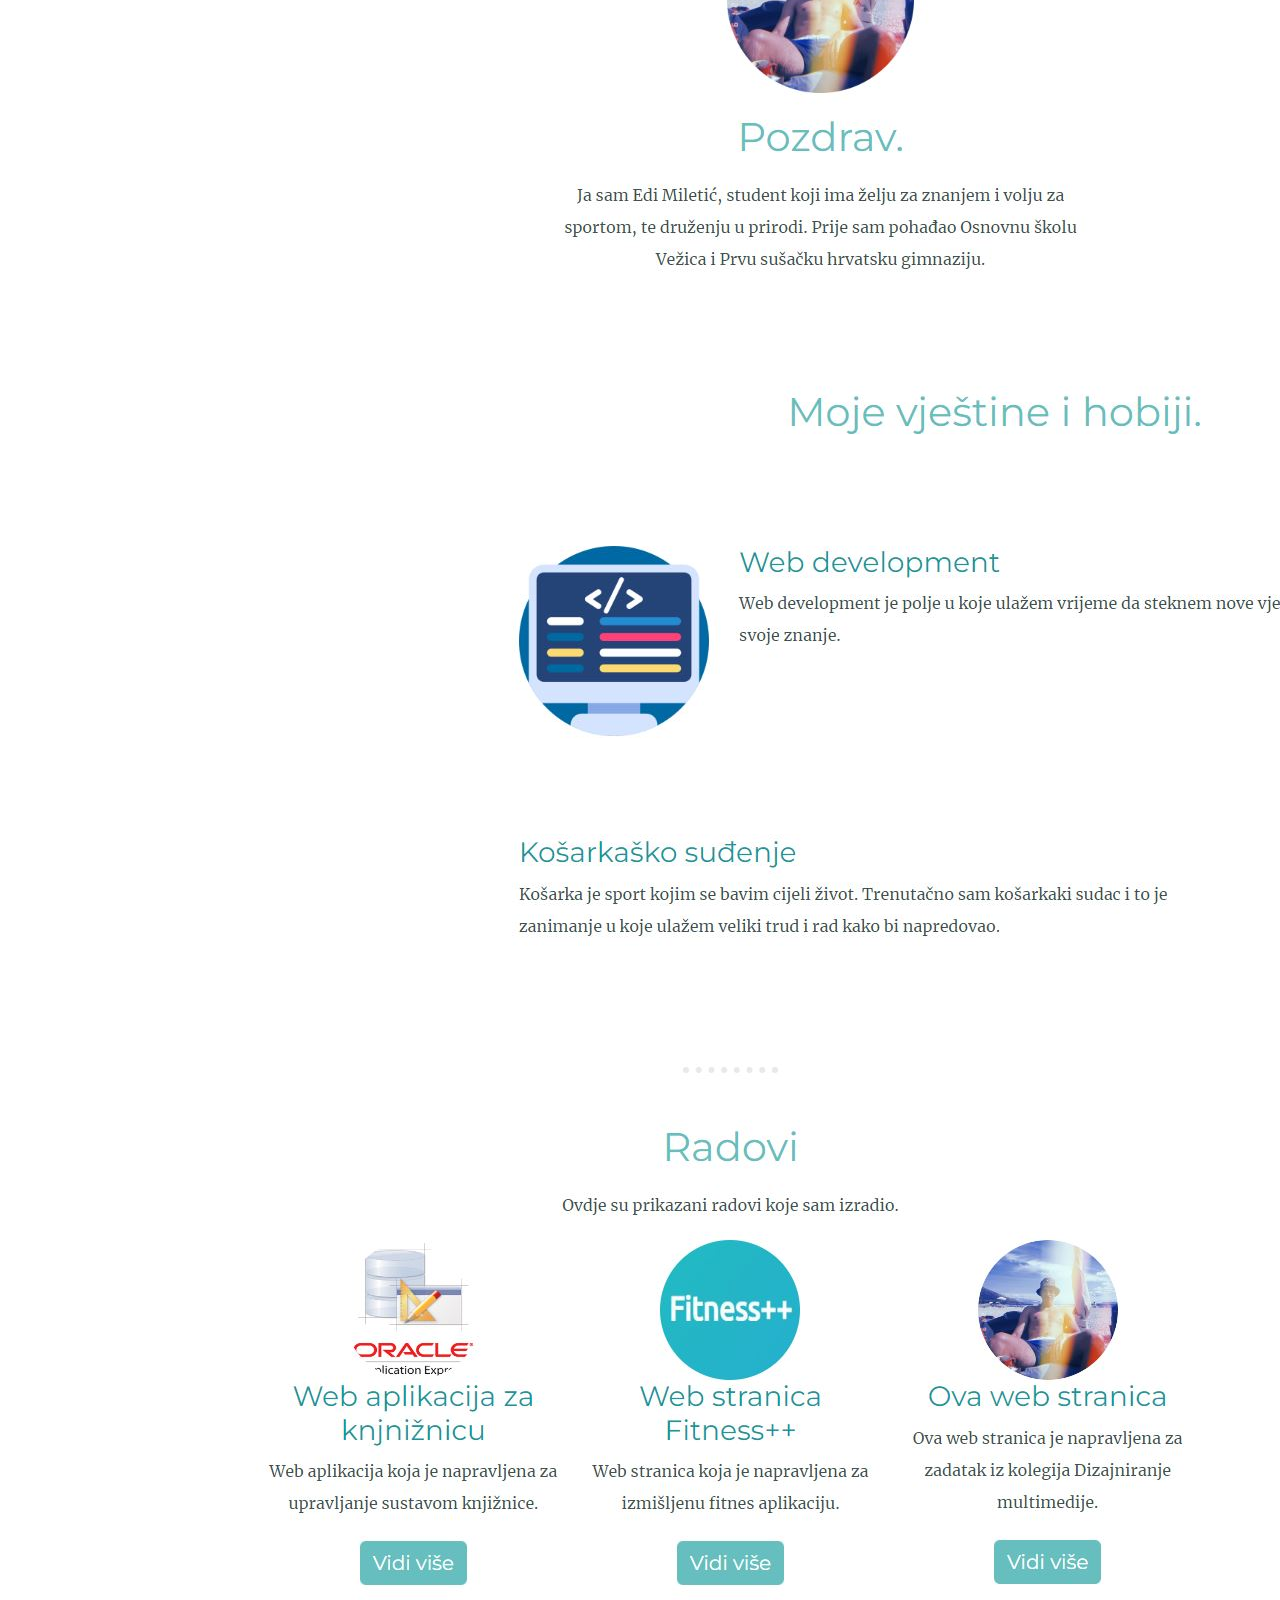
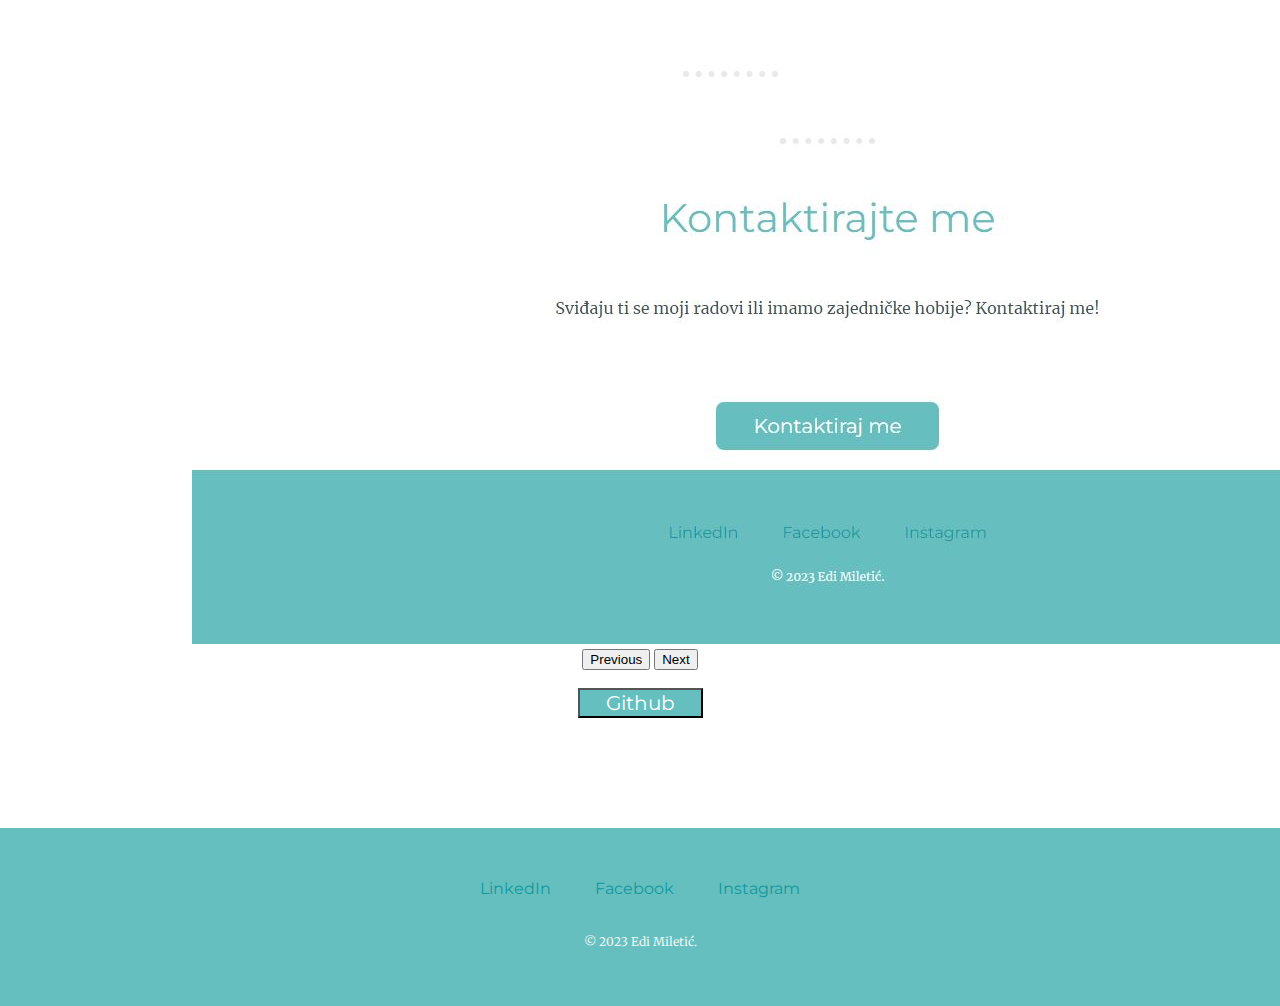
<file: portofolio.html>
<!DOCTYPE html>
<html lang="en">

<head>
    <meta charset="UTF-8">
    <title>Edijeva stranica</title>
    <link href="https://cdn.jsdelivr.net/npm/bootstrap@5.3.0-alpha3/dist/css/bootstrap.min.css" rel="stylesheet"
        integrity="sha384-KK94CHFLLe+nY2dmCWGMq91rCGa5gtU4mk92HdvYe+M/SXH301p5ILy+dN9+nJOZ" crossorigin="anonymous">
    <script src="https://cdn.jsdelivr.net/npm/bootstrap@5.3.0-alpha3/dist/js/bootstrap.bundle.min.js"
        integrity="sha384-ENjdO4Dr2bkBIFxQpeoTz1HIcje39Wm4jDKdf19U8gI4ddQ3GYNS7NTKfAdVQSZe"
        crossorigin="anonymous"></script>
    <link rel="stylesheet" href="css/stilovi.css">
    <link rel="icon" href="favicon.ico">
    <link rel="preconnect" href="https://fonts.googleapis.com">
    <link rel="preconnect" href="https://fonts.gstatic.com" crossorigin>
    <link href="https://fonts.googleapis.com/css2?family=Merriweather&family=Montserrat&family=Sacramento&display=swap"
        rel="stylesheet">
</head>

<body>
    <section id="navigacija">
        <div class="container-fluid">
            <!-- Nav Bar -->
            <nav class="navbar navbar-expand-lg">
                <a class="navbar-brand" href="index.html">Edi Miletic</a>
                <button class="navbar-toggler" type="button" data-bs-toggle="collapse"
                    data-bs-target="#navbarTogglerDemo01" aria-controls="navbarTogglerDemo01" aria-expanded="false"
                    aria-label="Toggle navigation">
                    <span class="navbar-toggler-icon"></span>
                </button>
                <div class="collapse navbar-collapse" id="navbarTogglerDemo01">
                    <ul class="navbar-nav ms-auto">
                        <li class="nav-item"><a class="nav-link" href="index.html#o-meni">O meni</a></li>
                        <li class="nav-item"><a class="nav-link" href="index.html#portofolio">Projekti</a></li>
                        <li class="nav-item"><a class="nav-link" href="index.html#contact-me">Kontakt</a></li>
                    </ul>
                </div>
    </section>
    <section class="rad">
        <div class="container-fluid">
            <div class="row">
                <div class="col-12">
                    <h2>Ovo web sjedište</h2>
                       <p>U 6. semestru iz kolegija Dizajniranje multimedije smo morali izraditi svoj portofolio. Imali smo opciju koristi stranice za izradu kao što su ArtStation i Adobe Portfolio, ali ja sam se odlučio za pisanje vlastitog koda. Prvo sam izradio wireframe-ove i mockup-ove u Figmi, a zatim sam napisao kod za web sjedište. Kod je pisan u programu Visual studio code.</p>
                </div>
            </div>
            <div class="row">
                <div class="col-12">
                    <div id="carouselExampleIndicators" class="carousel slide">
                        <div class="carousel-indicators">
                          <button type="button" data-bs-target="#carouselExampleIndicators" data-bs-slide-to="0" class="active" aria-current="true" aria-label="Slide 1"></button>
                          <button type="button" data-bs-target="#carouselExampleIndicators" data-bs-slide-to="1" aria-label="Slide 2"></button>
                          <button type="button" data-bs-target="#carouselExampleIndicators" data-bs-slide-to="2" aria-label="Slide 3"></button>
                          <button type="button" data-bs-target="#carouselExampleIndicators" data-bs-slide-to="3" aria-label="Slide 4"></button>
                          <button type="button" data-bs-target="#carouselExampleIndicators" data-bs-slide-to="4" aria-label="Slide 5"></button>
                        </div>
                        <div class="carousel-inner">
                          <div class="carousel-item active">
                            <img src="slike/ovo1.JPG" class="d-block w-100" alt="...">
                          </div>
                          <div class="carousel-item">
                            <img src="slike/ovo2.JPG" class="d-block w-100" alt="...">
                          </div>
                          <div class="carousel-item">
                            <img src="slike/ovo3.JPG" class="d-block w-100" alt="...">
                          </div>
                          <div class="carousel-item">
                            <img src="slike/ovo4.JPG" class="d-block w-100" alt="...">
                          </div>
                          <div class="carousel-item">
                            <img src="slike/ovo5.JPG" class="d-block w-100" alt="...">
                          </div>
                        </div>
                        <button class="carousel-control-prev" type="button" data-bs-target="#carouselExampleIndicators" data-bs-slide="prev">
                          <span class="carousel-control-prev-icon" aria-hidden="true"></span>
                          <span class="visually-hidden">Previous</span>
                        </button>
                        <button class="carousel-control-next" type="button" data-bs-target="#carouselExampleIndicators" data-bs-slide="next">
                          <span class="carousel-control-next-icon" aria-hidden="true"></span>
                          <span class="visually-hidden">Next</span>
                        </button>
                      </div>
                </div>
        </div>
        <button type="button" class="btn btn-lg"><a href="https://github.com/edimiletic/Portofolio">Github</a></button>
    </section>
    <footer>
        <div class="container-fluid">
            <a class="footer-link" href="https://www.linkedin.com/in/edi-miletic-35382a271/">LinkedIn</a>
            <a class="footer-link" href="https://www.facebook.com/edi.miletic.1/">Facebook</a>
            <a class="footer-link" href="https://www.instagram.com/edimiletic1/">Instagram</a>

            <p class="copyright">© 2023 Edi Miletić.</p>
        </div>
    </footer>
</body>

</html>
</file>
<file: css/stilovi.css>
body{
    margin:0px;
    text-align: center;
    font-family: 'Merriweather', serif;
    margin-bottom: 0;
    color: #40514E;
    }
h1{
    margin: 50px auto 0 auto;
    font-family: 'Sacramento', cursive;
    font-size: 5.625rem;
    color: #66BFBF;
    line-height: 1.5;
}
h2{
    font-family: 'Montserrat', sans-serif;
    font-size: 2.5rem;
    color: #66BFBF;
    font-weight: normal;
    padding-bottom: 10px;
}
h3{
    font-family: 'Montserrat', sans-serif;
    color: #11999E;
}
p{
    line-height: 2;
}
#navigacija > .container-fluid{
    background-color: #eaf6f6;
    padding: 2% 8% 0;

}
.navbar-brand{
    font-family: 'Montserrat', sans-serif;
    font-size: 2rem;
    font-weight: bold;
    color: #66BFBF;
}
.nav-item > a{
    color: #66BFBF;
}
.nav-item{
    padding: 0 18px;
}
.nav-link{
    font-family: 'Montserrat', sans-serif;
    font-size: 1.2rem;

}
#title > .container-fluid{
    padding: 2% 8% 0;
    background-color: #eaf6f6;
}
hr{
    border: dotted 6px;
    border-bottom: none;
    width: 5%;
    margin: 50px auto;
    color: rgb(172, 169, 169);
}
a{
    color: #11999E;
    font-family: 'Montserrat', sans-serif;
    margin: 10px 20px;
    text-decoration: none;
}
a:hover{
    color: #EAF6F6;
}


#o-meni > .container-fluid{
margin: 100px 0;
}

.podcrtano{
    text-decoration: underline;
}
.gornji-oblak{
margin-left: 60%;
padding-top: 20px;
width: 10%;
}
.donji-oblak{
display: block;
margin-left: 15%;
padding-top: 20px;
width: 10%;
}
.planina{
    width: 38%;
}
.Profilna{
    width: 10%;
    margin-bottom: 20px;
}
.vještine-lijevo{
    width: 20%;
    float: left;
    margin-right: 30px;
}
.vještine-desno{
    width: 20%;
    float: right;
    margin-left: 30px;
}

.skill-row{
    width: 50%;
    margin: 100px auto;
    text-align: left;
    overflow: auto;
}
#portofolio > .row{
    margin: 1% 25% 0;
}

.card-body{
    text-align: left;
}
.card-body > p{
    margin: 10px auto 60px;
}
.post-title{
    color: #11999E;
}
.post-title:hover{
    color: #11999E;
    text-decoration: underline;
}
.card-text{
    color: #40514E;
}
.continue:hover{
    text-decoration: underline;
    color: #11999E;
}

.copyright{
    color: #EAF6F6;
    font-size: 0.75rem;
    padding: 20px 0;
}
.btn {
    background: #66BFBF;
    color: #ffffff;
    font-size: 20px;
    margin-bottom: 20px;
    font-family: 'Montserrat', sans-serif;
    margin-top: 2%;
  }
  
  .btn:hover {
    color: #66BFBF;
    background: #ffffff;
    outline:auto;
  }
  .btn > a{
    color: #ffffff;
  }
  .btn:hover > a{
    color: #66BFBF;
  }
  .intro{
    width: 30%;
    margin:auto;
  }
  .outro{
    width: 40%;
    margin: 40px auto 40px;
  }
  footer{
    background-color: #66BFBF;
    padding: 50px 0 20px;
  }

  .carousel-control-prev-icon{
    background-image: url("data:image/svg+xml;charset=utf8,%3Csvg xmlns='http://www.w3.org/2000/svg' fill='black' viewBox='0 0 8 8'%3E%3Cpath d='M5.25 0l-4 4 4 4 1.5-1.5-2.5-2.5 2.5-2.5-1.5-1.5z'/%3E%3C/svg%3E");
}
.carousel-control-next-icon{
    background-image: url("data:image/svg+xml;charset=utf8,%3Csvg xmlns='http://www.w3.org/2000/svg' fill='black' viewBox='0 0 8 8'%3E%3Cpath d='M2.75 0l-1.5 1.5 2.5 2.5-2.5 2.5 1.5 1.5 4-4-4-4z'/%3E%3C/svg%3E");
}
.rad > .container-fluid{
    padding: 3% 15% 7%;
}
</file>
